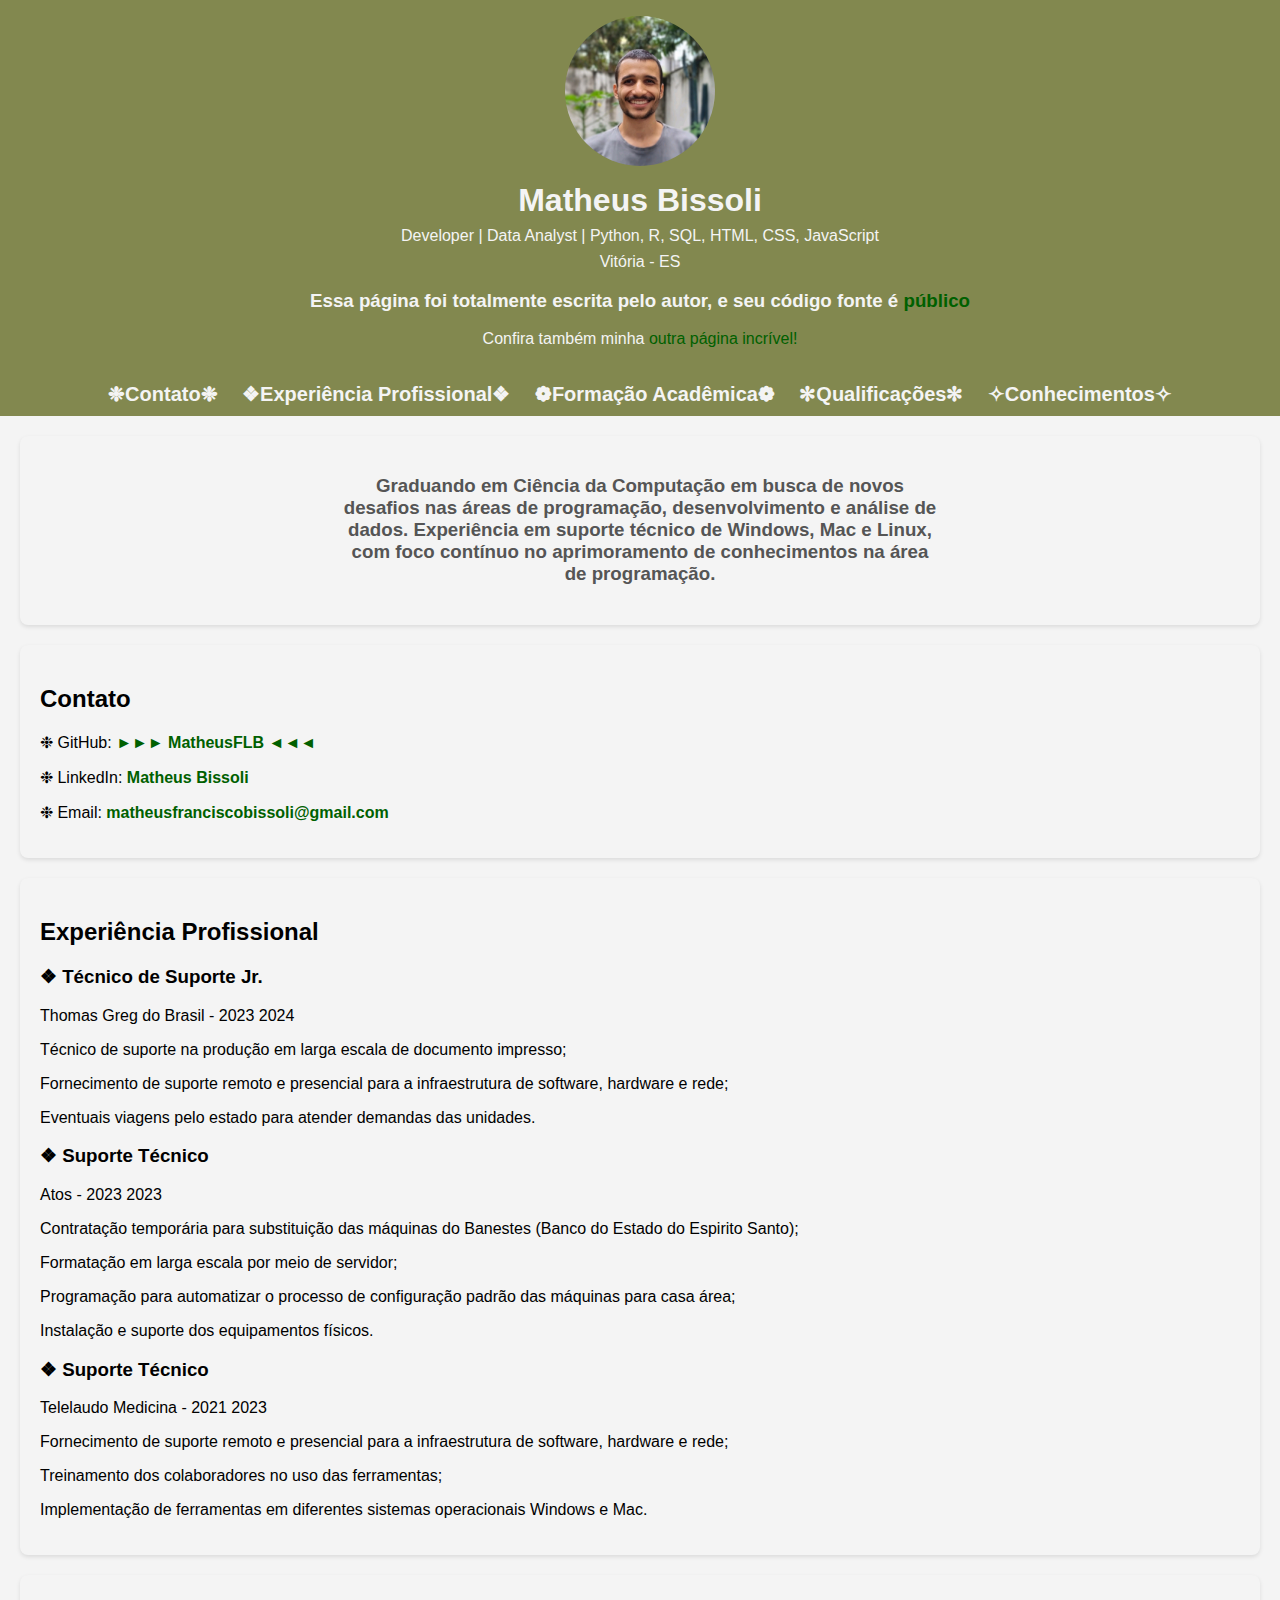
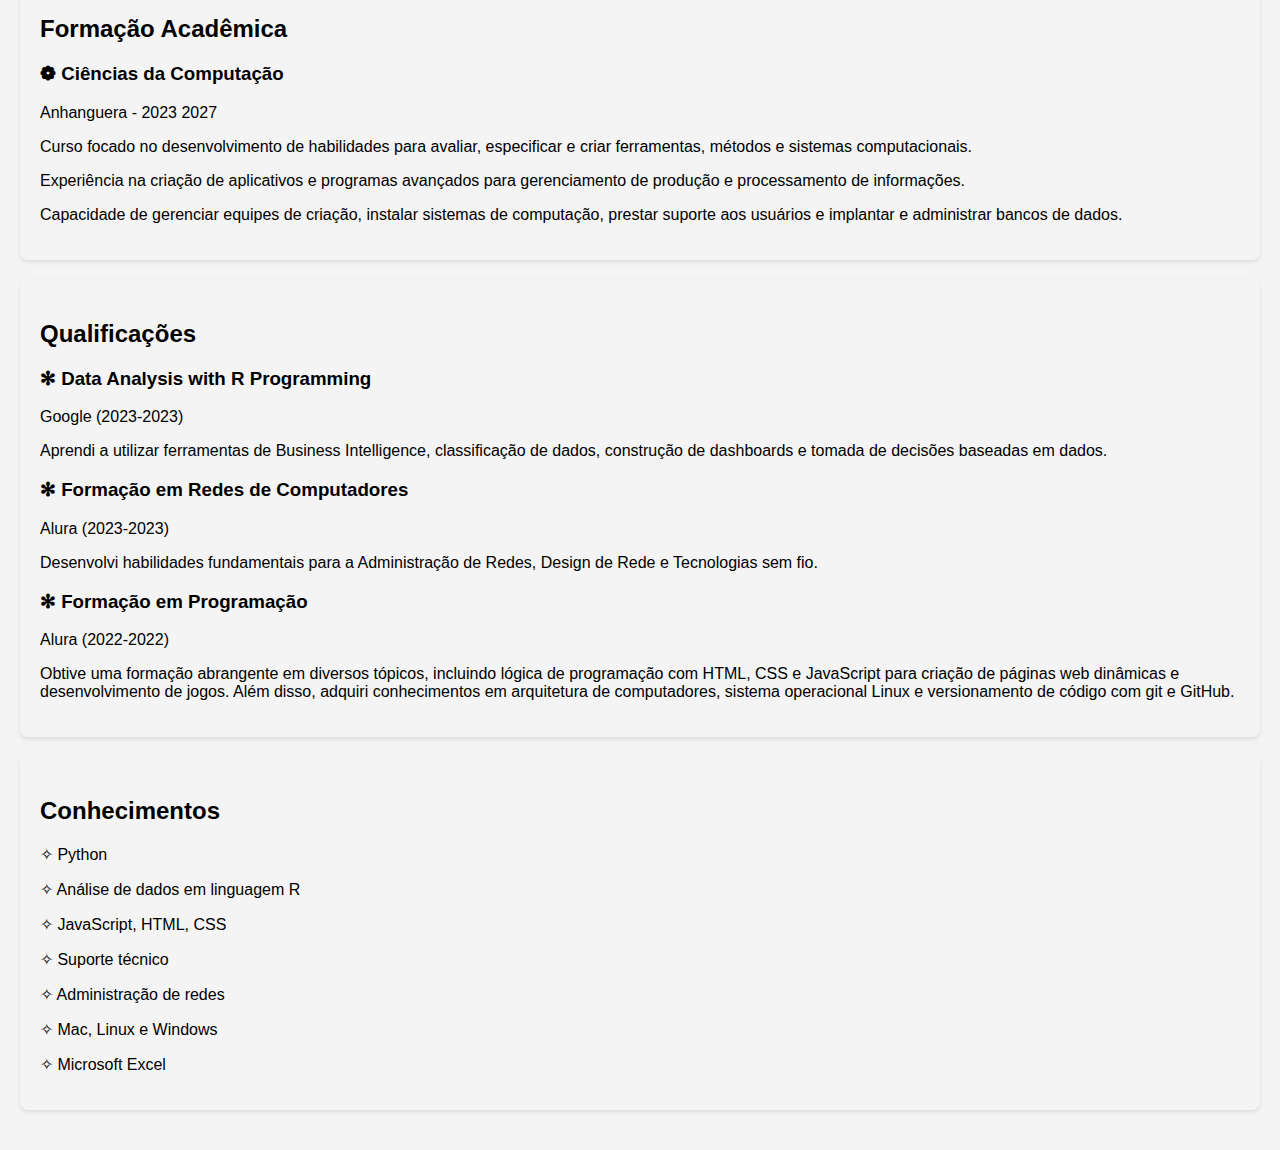
<file: MatheusBissoli.html>
<!DOCTYPE html>
<html lang="pt-BR">
<head>
    <meta charset="UTF-8">
    <meta name="viewport" content="width=device-width, initial-scale=1.0">
    <title>Matheus Bissoli</title>
    <link rel="stylesheet" href="code/styles.css">
</head>
<body>
    <header>
        <img src="code/perfil.jpg" alt="Foto de Perfil" class="perfil">
        <div class="header-text">
            <h1>Matheus Bissoli</h1>
            <p>Developer | Data Analyst | Python, R, SQL, HTML, CSS, JavaScript</p>
            <p>Vitória - ES</p>
            <h3>Essa página foi totalmente escrita pelo autor, e seu código fonte é <a href="https://github.com/MatheusFLB/Hello" target="_blank" class="publico">público</a></h3>
            <p>Confira também minha <a href="code/pong/index.html" target="_blank" class="other-page-link">outra página incrível!</a></p>

        </div>
    </header>
    
    <nav>
        <ul>
            <li><a href="#contato">❉Contato❉</a></li>
            <li><a href="#experiencia">❖Experiência Profissional❖</a></li>
            <li><a href="#educacao">❁Formação Acadêmica❁</a></li>
            <li><a href="#habilidades">✻Qualificações✻</a></li>
            <li><a href="#conhecimentos">✧Conhecimentos✧</a></li>
        </ul>
    </nav>

    <main>
        <section id="sobre">
            <h3>Graduando em Ciência da Computação em busca de novos desafios nas áreas de programação, desenvolvimento e análise de dados. Experiência em suporte técnico de Windows, Mac e Linux, com foco contínuo no aprimoramento de conhecimentos na área de programação.</h3>
        </section>

        <section id="contato">
            <h2>Contato</h2>
            <p>❉ GitHub: <a href="https://github.com/MatheusFLB" target="_blank">►►► MatheusFLB ◄◄◄</a></p>
            <p>❉ LinkedIn: <a href="https://www.linkedin.com/in/matheusbissoli" target="_blank">Matheus Bissoli</a></p>
            <p>❉ Email: <a href="mailto:matheusfranciscobissoli@gmail.com">matheusfranciscobissoli@gmail.com</a></p>
        </section>

        <section id="experiencia">
            <h2>Experiência Profissional</h2>
            <div class="job">
                <h3>❖ Técnico de Suporte Jr.</h3>
                <p>Thomas Greg do Brasil - 2023 2024</p>
                <p>Técnico de suporte na produção em larga escala de documento impresso;</p>
                <p>Fornecimento de suporte remoto e presencial para a infraestrutura de software, hardware e rede;</p>
                <p>Eventuais viagens pelo estado para atender demandas das unidades.</p>
            </div>
            <div class="job">
                <h3>❖ Suporte Técnico</h3>
                <p>Atos  - 2023 2023</p>
                <p>Contratação temporária para substituição das máquinas do Banestes (Banco do Estado do Espirito Santo);</p>
                <p>Formatação em larga escala por meio de servidor;</p>
                <p>Programação para automatizar o processo de configuração padrão das máquinas para casa área;</p>
                <p>Instalação e suporte dos equipamentos físicos.</p>
            </div>
            <div class="job">
                <h3>❖ Suporte Técnico</h3>
                <p>Telelaudo Medicina  - 2021 2023</p>
                <p>Fornecimento de suporte remoto e presencial para a infraestrutura de software, hardware e rede;</p>
                <p>Treinamento dos colaboradores no uso das ferramentas;</p>
                <p>Implementação de ferramentas em diferentes sistemas operacionais Windows e Mac.</p>
            </div>
        </section>
        
        <section id="educacao">
            <h2>Formação Acadêmica</h2>
            <div class="education">
                <h3>❁ Ciências da Computação</h3>
                <p>Anhanguera - 2023 2027</p>
                <p>Curso focado no desenvolvimento de habilidades para avaliar, especificar e criar ferramentas, métodos e sistemas computacionais.</p>
                <p>Experiência na criação de aplicativos e programas avançados para gerenciamento de produção e processamento de informações.</p>
                <p>Capacidade de gerenciar equipes de criação, instalar sistemas de computação, prestar suporte aos usuários e implantar e administrar bancos de dados.</p>
            </div>
        </section>
        
        <section id="habilidades">
            <h2>Qualificações</h2>
            <div class="qualification">
                <h3>✻ Data Analysis with R Programming</h3>
                <p>Google (2023-2023)</p>
                <p>Aprendi a utilizar ferramentas de Business Intelligence, classificação de dados, construção de dashboards e tomada de decisões baseadas em dados.</p>
                <h3>✻ Formação em Redes de Computadores</h3>
                <p>Alura (2023-2023)</p>
                <p>Desenvolvi habilidades fundamentais para a Administração de Redes, Design de Rede e Tecnologias sem fio.</p>
                <h3>✻ Formação em Programação</h3>
                <p>Alura (2022-2022)</p>
                <p>Obtive uma formação abrangente em diversos tópicos, incluindo lógica de programação com HTML, CSS e JavaScript para criação de páginas web dinâmicas e desenvolvimento de jogos. Além disso, adquiri conhecimentos em arquitetura de computadores, sistema operacional Linux e versionamento de código com git e GitHub.</p>
            </div>
        </section>
        
        <section id="conhecimentos">
            <h2>Conhecimentos</h2>
            <div>
                <p>✧ Python</p>
                <p>✧ Análise de dados em linguagem R</p>
                <p>✧ JavaScript, HTML, CSS</p>
                <p>✧ Suporte técnico</p>
                <p>✧ Administração de redes</p>
                <p>✧ Mac, Linux e Windows</p>
                <p>✧ Microsoft Excel</p>
            </div>
        </section>
    </main>

    <script src="code/scripts.js"></script>
</body>
</html>
</file>
<file: code/styles.css>
body {
    font-family: Arial, sans-serif;
    margin: 0;
    padding: 0;
    background-color: #f4f4f4;
}

header {
    background-color: #82884f;
    color: #f4f4f4;
    padding: 1em;
    display: flex;
    align-items: center;
    text-align: center;
    flex-direction: column;
}

header img.perfil {
    border-radius: 50%;
    width: 150px;
    height: 150px;
    object-fit: cover;
    margin-bottom: 1em;
}

.header-text h1 {
    margin: 0;
}

header p {
    margin: 0.5em 0;
}

nav {
    position: sticky;
    top: 0;
    background-color: #82884f;
    z-index: 1000;
    width: 100%;
    font-weight: bolder;
}

nav ul {
    list-style: none;
    padding: 0;
    text-align: center;
    margin: 0;
}

nav ul li {
    display: inline-block;
    margin: 10px 10px;
    white-space: nowrap;
}

nav ul li a {
    color: #f4f4f4;
    text-decoration: none;
    transition: color 0.3s ease;
    font-size: 20px;
}

nav ul li a:hover {
    color: #002000;
    text-decoration: none;
}

main {
    padding: 20px;
}

section {
    background-color: #f4f4f4;
    margin-bottom: 20px;
    padding: 20px;
    border-radius: 8px;
    box-shadow: 0 2px 4px rgba(0, 0, 0, 0.1);
}

section#contato a {
    color: #006000;
    text-decoration: none;
    font-weight: bolder;
}

section#contato a[href^="mailto:"]:hover {
    color: #ff3e30;
    transition: color 0.3s ease;
}

section#contato a[href^="https://www.linkedin.com"]:hover {
    color: #0077B5;
    transition: color 0.3s ease;
}

section#contato a[href^="https://github.com"]:hover {
    color: #6e5494;
    transition: color 0.3s ease;
}


section#sobre {
    display: flex;
    flex-direction: column;
    align-items: center;
    text-align: center;
}

section#sobre h3 {
    margin-bottom: 20px;
    max-width: 600px;
    color: #555;
}

/* Media Queries */
@media (max-width: 768px) {
    header {
        padding: 0.5em;
    }

    nav ul li a {
        font-size: 18px;
    }

    main {
        padding: 10px;
    }

    section {
        padding: 15px;
    }
}


.publico {
    color: #006000;
    text-decoration: none;
}

.publico:hover {
    color: #6e5494;
    text-decoration: underline;
}



.other-page-link {
    color: #006000;
    text-decoration: none;
}

.other-page-link:hover {
    color: #002000;
    text-decoration: underline;
}
</file>
